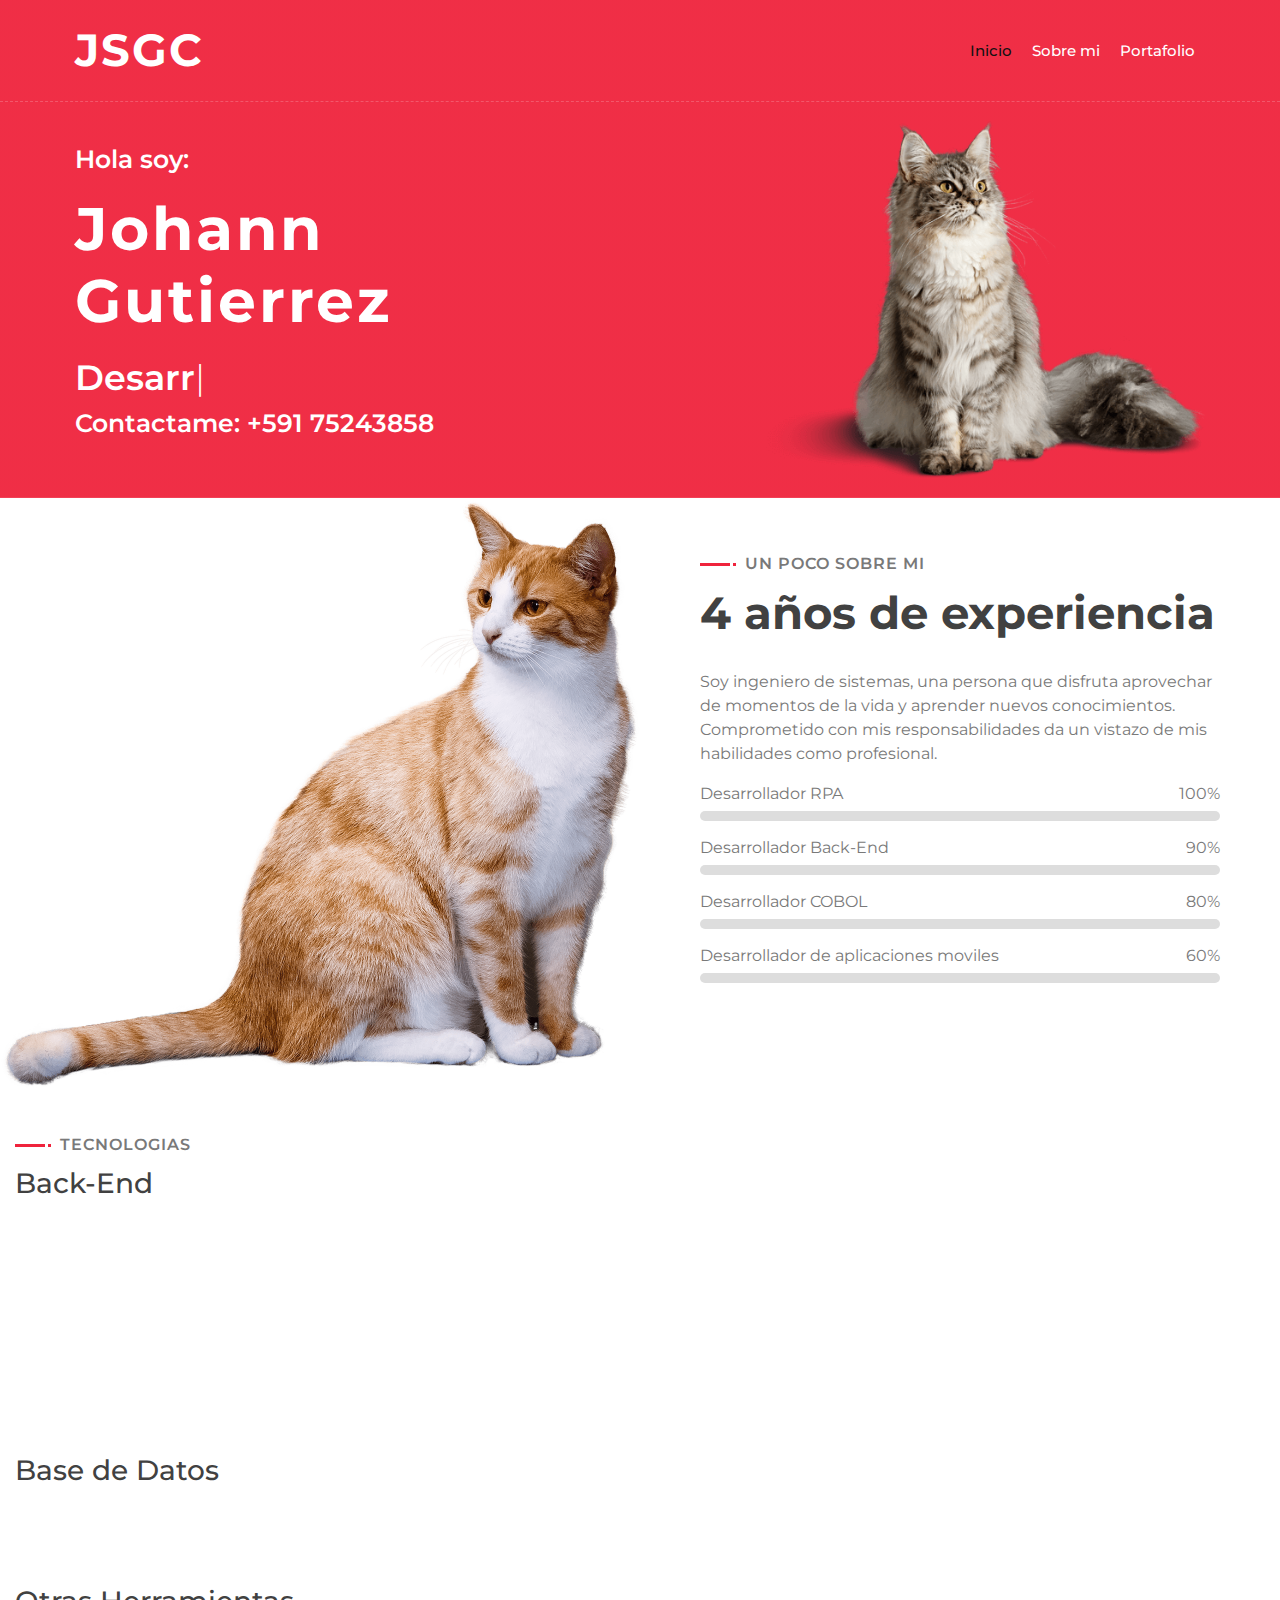
<file: index.html>
<!DOCTYPE html>
<html lang="en">
    <head>
        <meta charset="utf-8">
        <title>Portafolio: Johann Gutierrez</title>
        <meta content="width=device-width, initial-scale=1.0" name="viewport">

        <!-- Google Font -->
        <link href="https://fonts.googleapis.com/css2?family=Montserrat:wght@300;400;500;600;700&display=swap" rel="stylesheet">

        <!-- CSS Libraries -->
        <link href="https://stackpath.bootstrapcdn.com/bootstrap/4.4.1/css/bootstrap.min.css" rel="stylesheet">
        <link href="https://cdnjs.cloudflare.com/ajax/libs/font-awesome/5.10.0/css/all.min.css" rel="stylesheet">
        <link href="lib/animate/animate.min.css" rel="stylesheet">

        <!-- Template Stylesheet -->
        <link href="css/style.css" rel="stylesheet">
    </head>

    <body data-spy="scroll" data-target=".navbar" data-offset="51">
        <!-- Navbar Start -->
        <div class="navbar navbar-expand-lg bg-light navbar-light">
            <div class="container-fluid">
                <a href="" class="navbar-brand">JSGC</a>
                <button type="button" class="navbar-toggler" data-toggle="collapse" data-target="#navbarCollapse">
                    <span class="navbar-toggler-icon"></span>
                </button>

                <div class="collapse navbar-collapse justify-content-between" id="navbarCollapse">
                    <div class="navbar-nav ml-auto">
                        <a href="#home" class="nav-item nav-link active">Inicio</a>
                        <a href="#about" class="nav-item nav-link">Sobre mi</a>
                        <a href="#portfolio" class="nav-item nav-link">Portafolio</a>
                    </div>
                </div>
            </div>
        </div>
        <!-- Navbar End -->


        <!-- Hero Start -->
        <div class="hero" id="home" style="padding-bottom: 20px;">
            <div class="container-fluid">
                <div class="row align-items-center">
                    <div class="col-sm-12 col-md-6">
                        <div class="hero-content">
                            <div class="hero-text">
                                <p>Hola soy:</p>
                                <h1>Johann Gutierrez</h1>
                                <h2></h2>
                                <div class="typed-text"> Desarrollador Back-End, 
                                    Desarrollador RPA, 
                                    Desarrollador Apps Moviles, 
                                    Desarrollador COBOL
                                </div>
                                <p>Contactame: +591 75243858</p>
                            </div>
                        </div>
                    </div>
                    <div class="col-sm-12 col-md-6 d-none d-md-block">
                        <div class="hero-image">
                            <img src="img/portada.png" alt="Hero Image">
                        </div>
                    </div>
                </div>
            </div>
        </div>
        <!-- Hero End -->

        <!-- About Start -->
        <div class="about wow fadeInUp" data-wow-delay="0.1s" id="about">
            <div class="container-fluid">
                <div class="row align-items-center">
                    <div class="col-lg-6">
                        <div class="about-img">
                            <img src="img/sobre-mi.png" alt="Image">
                        </div>
                    </div>
                    <div class="col-lg-6" style="padding-bottom: 20px;">
                        <div class="about-content">
                            <div class="section-header text-left">
                                <p>Un poco sobre mi</p>
                                <h2>4 años de experiencia</h2>
                            </div>
                            <div class="about-text">
                                <p>
                                    Soy ingeniero de sistemas, una persona que disfruta aprovechar de momentos de la vida y aprender nuevos conocimientos. 
                                    Comprometido con mis responsabilidades da un vistazo de mis habilidades como profesional.
                                </p>
                            </div>
                            <div class="skills">
                                <div class="skill-name">
                                    <p>Desarrollador RPA</p><p>100%</p>
                                </div>
                                <div class="progress">
                                    <div class="progress-bar" role="progressbar" aria-valuenow="100" aria-valuemin="0" aria-valuemax="100"></div>
                                </div>
                                <div class="skill-name">
                                    <p> Desarrollador Back-End</p><p>90%</p>
                                </div>
                                <div class="progress">
                                    <div class="progress-bar" role="progressbar" aria-valuenow="90" aria-valuemin="0" aria-valuemax="100"></div>
                                </div>
                                <div class="skill-name">
                                    <p>Desarrollador COBOL</p><p>80%</p>
                                </div>
                                <div class="progress">
                                    <div class="progress-bar" role="progressbar" aria-valuenow="80" aria-valuemin="0" aria-valuemax="100"></div>
                                </div>
                                <div class="skill-name">
                                    <p>Desarrollador de aplicaciones moviles</p><p>60%</p>
                                </div>
                                <div class="progress">
                                    <div class="progress-bar" role="progressbar" aria-valuenow="60" aria-valuemin="0" aria-valuemax="100"></div>
                                </div>
                            </div>
                        </div>
                    </div>
                </div>  
                <div class="team">
                    <div class="section-header text-left">
                        <p>TECNOLOGIAS</p>
                        <h3>Back-End</h3>
                    </div>
                    <div class="row">
                        <div class="col-lg-4 wow fadeInUp">
                            <div class="team-item">
                                <div class="team-img col-md-2">
                                    <img src="img/html.png" alt="Image">
                                </div>
                                <div class="team-text">
                                    <h4>HTML</h4>
                                </div>
                            </div>
                        </div>
                        <div class="col-lg-4 wow fadeInUp">
                            <div class="team-item">
                                <div class="team-img col-md-2">
                                    <img src="img/css.jpeg" alt="Image">
                                </div>
                                <div class="team-text">
                                    <h4>CSS</h4>
                                </div>
                            </div>
                        </div>
                        <div class="col-lg-4 wow fadeInUp">
                            <div class="team-item">
                                <div class="team-img col-md-2">
                                    <img src="img/javascript.png" alt="Image">
                                </div>
                                <div class="team-text">
                                    <h4>JavaScript</h4>
                                </div>
                            </div>
                        </div>
                        <div class="col-lg-4 wow fadeInUp">
                            <div class="team-item">
                                <div class="team-img col-md-2">
                                    <img src="img/typescript.png" alt="Image">
                                </div>
                                <div class="team-text">
                                    <h4>TypeScript</h4>
                                </div>
                            </div>
                        </div>
                        <div class="col-lg-4 wow fadeInUp">
                            <div class="team-item">
                                <div class="team-img col-md-2">
                                    <img src="img/nestjs.png" alt="Image">
                                </div>
                                <div class="team-text">
                                    <h4>NestJS</h4>
                                </div>
                            </div>
                        </div>
                        <div class="col-lg-4 wow fadeInUp">
                            <div class="team-item">
                                <div class="team-img col-md-2">
                                    <img src="img/java.png" alt="Image">
                                </div>
                                <div class="team-text">
                                    <h4>Java</h4>
                                </div>
                            </div>
                        </div>
                        <div class="col-lg-4 wow fadeInUp">
                            <div class="team-item">
                                <div class="team-img col-md-2">
                                    <img src="img/asp.png" alt="Image">
                                </div>
                                <div class="team-text">
                                    <h4>C#/ASP.NET</h4>
                                </div>
                            </div>
                        </div>
                        <div class="col-lg-4 wow fadeInUp">
                            <div class="team-item">
                                <div class="team-img col-md-2">
                                    <img src="img/flutter.png" alt="Image">
                                </div>
                                <div class="team-text">
                                    <h4>Flutter</h4>
                                </div>
                            </div>
                        </div>
                    </div>
                    <div class="section-header text-left">
                        <h3>Base de Datos</h3>
                    </div>
                    <div class="row">
                        <div class="col-lg-4 wow fadeInUp">
                            <div class="team-item">
                                <div class="team-img col-md-2">
                                    <img src="img/postgre.png" alt="Image">
                                </div>
                                <div class="team-text">
                                    <h4>PostgreSQL</h4>
                                </div>
                            </div>
                        </div>
                        <div class="col-lg-4 wow fadeInUp">
                            <div class="team-item">
                                <div class="team-img col-md-2">
                                    <img src="img/oracle.png" alt="Image">
                                </div>
                                <div class="team-text">
                                    <h4>Oracle</h4>
                                </div>
                            </div>
                        </div>
                        <div class="col-lg-4 wow fadeInUp">
                            <div class="team-item">
                                <div class="team-img col-md-2">
                                    <img src="img/mongo.png" alt="Image">
                                </div>
                                <div class="team-text">
                                    <h4>Mongo DB</h4>
                                </div>
                            </div>
                        </div>   
                    </div>
                    <div class="section-header text-left">
                        <h3>Otras Herramientas</h3>
                    </div>
                    <div class="row">
                        <div class="col-lg-4 wow fadeInUp">
                            <div class="team-item">
                                <div class="team-img col-md-2">
                                    <img src="img/pad.jpeg" alt="Image">
                                </div>
                                <div class="team-text">
                                    <h4>Power Automate</h4>
                                </div>
                            </div>
                        </div>
                    </div>
                </div>
            </div>
        </div>
        <!-- About End -->

        <!-- Portfolio Start -->
        <div class="portfolio" id="portfolio">
            <div class="container">
                <div class="section-header text-center wow zoomIn" data-wow-delay="0.1s">
                    <p>Mi portafolio</p>
                    <h2>Algunos de mis proyectos</h2>
                </div>
                <div class="row portfolio-container">
                    <div class="col-lg-4 col-md-6 col-sm-12 portfolio-item filter-1 wow fadeInUp" data-wow-delay="0.0s">
                        <div class="portfolio-wrap">
                            <div class="portfolio-img">
                                <img src="img/carrito.jpg" alt="Image">
                            </div>
                            <div class="portfolio-text">
                                <h3>Shopping Cart</h3>
                                <a class="btn-hero" href="pages/shopping-cart.html" data-lightbox="portfolio">Ir</a>
                            </div>
                        </div>
                    </div>
                    <div class="col-lg-4 col-md-6 col-sm-12 portfolio-item filter-2 wow fadeInUp" data-wow-delay="0.2s">
                        <div class="portfolio-wrap">
                            <div class="portfolio-img">
                                <img src="img/portfolio-2.jpg" alt="Image">
                            </div>
                            <div class="portfolio-text">
                                <h3>Landing Page</h3>
                                <button type="button" class="btn-hero" data-toggle="modal" data-target="#disponible">Ir</button>
                            </div>
                        </div>
                    </div>
                    <div class="col-lg-4 col-md-6 col-sm-12 portfolio-item filter-3 wow fadeInUp" data-wow-delay="0.4s">
                        <div class="portfolio-wrap">
                            <div class="portfolio-img">
                                <img src="img/portfolio-3.jpg" alt="Image">
                            </div>
                            <div class="portfolio-text">
                                <h3>eCommerce Website</h3>
                                <button type="button" class="btn-hero" data-toggle="modal" data-target="#disponible">Ir</button>
                            </div>
                        </div>
                    </div>
                </div>
            </div>
            
        </div>
        <!-- Portfolio End -->

        <!-- Footer Start -->
        <div class="footer wow fadeIn" data-wow-delay="0.3s" style="padding-bottom: 20px;">
            <div class="container-fluid">
                <div class="container">
                    <div class="footer-info">
                        <h2>Johann Gutierrez Carrillo</h2>
                        <h3>La Paz, Bolivia</h3>
                        <div class="footer-menu">
                            <p>+591 75243858</p>
                            <p>jsgc1290@gmail.com</p>
                        </div>
                        <div class="footer-social">
                            <a href=""><i class="fab fa-facebook-f"></i></a>
                            <a href=""><i class="fab fa-youtube"></i></a>
                            <a href=""><i class="fab fa-linkedin-in"></i></a>
                        </div>
                    </div>
                </div>
            </div>
        </div>
        <!-- Footer End -->
        
        <a href="#" class="btn back-to-top"><i class="fa fa-chevron-up"></i></a>

        <div id="loader" class="show">
            <div class="loader"></div>
        </div>
        
        <div class="modal fade" id="disponible" tabindex="-1" role="dialog" aria-labelledby="disponible" aria-hidden="true">
            <div class="modal-dialog" role="document">
                <div class="modal-content">
                    <div class="modal-header">
                        <h5 class="modal-title" id="exampleModalLabel">ATENCIÓN</h5>
                        <button type="button" class="close" data-dismiss="modal" aria-label="Close">
                            <span aria-hidden="true">&times;</span>
                        </button>
                    </div>
                    <div class="modal-body">
                        Proyecto no disponible para su visualizacion por el momento.
                    </div>
                    <div class="modal-footer">
                        <button type="button" class="btn btn-secondary" data-dismiss="modal">Aceptar</button>
                    </div>
                </div>
            </div>
        </div>

        <!-- JavaScript Libraries -->
        <script src="https://code.jquery.com/jquery-3.4.1.min.js"></script>
        <script src="https://stackpath.bootstrapcdn.com/bootstrap/4.4.1/js/bootstrap.bundle.min.js"></script>
        <script src="lib/wow/wow.min.js"></script>
        <script src="lib/waypoints/waypoints.min.js"></script>
        <script src="lib/typed/typed.min.js"></script>
        

        <!-- Template Javascript -->
        <script src="js/main.js"></script>
    </body>
</html>
</file>
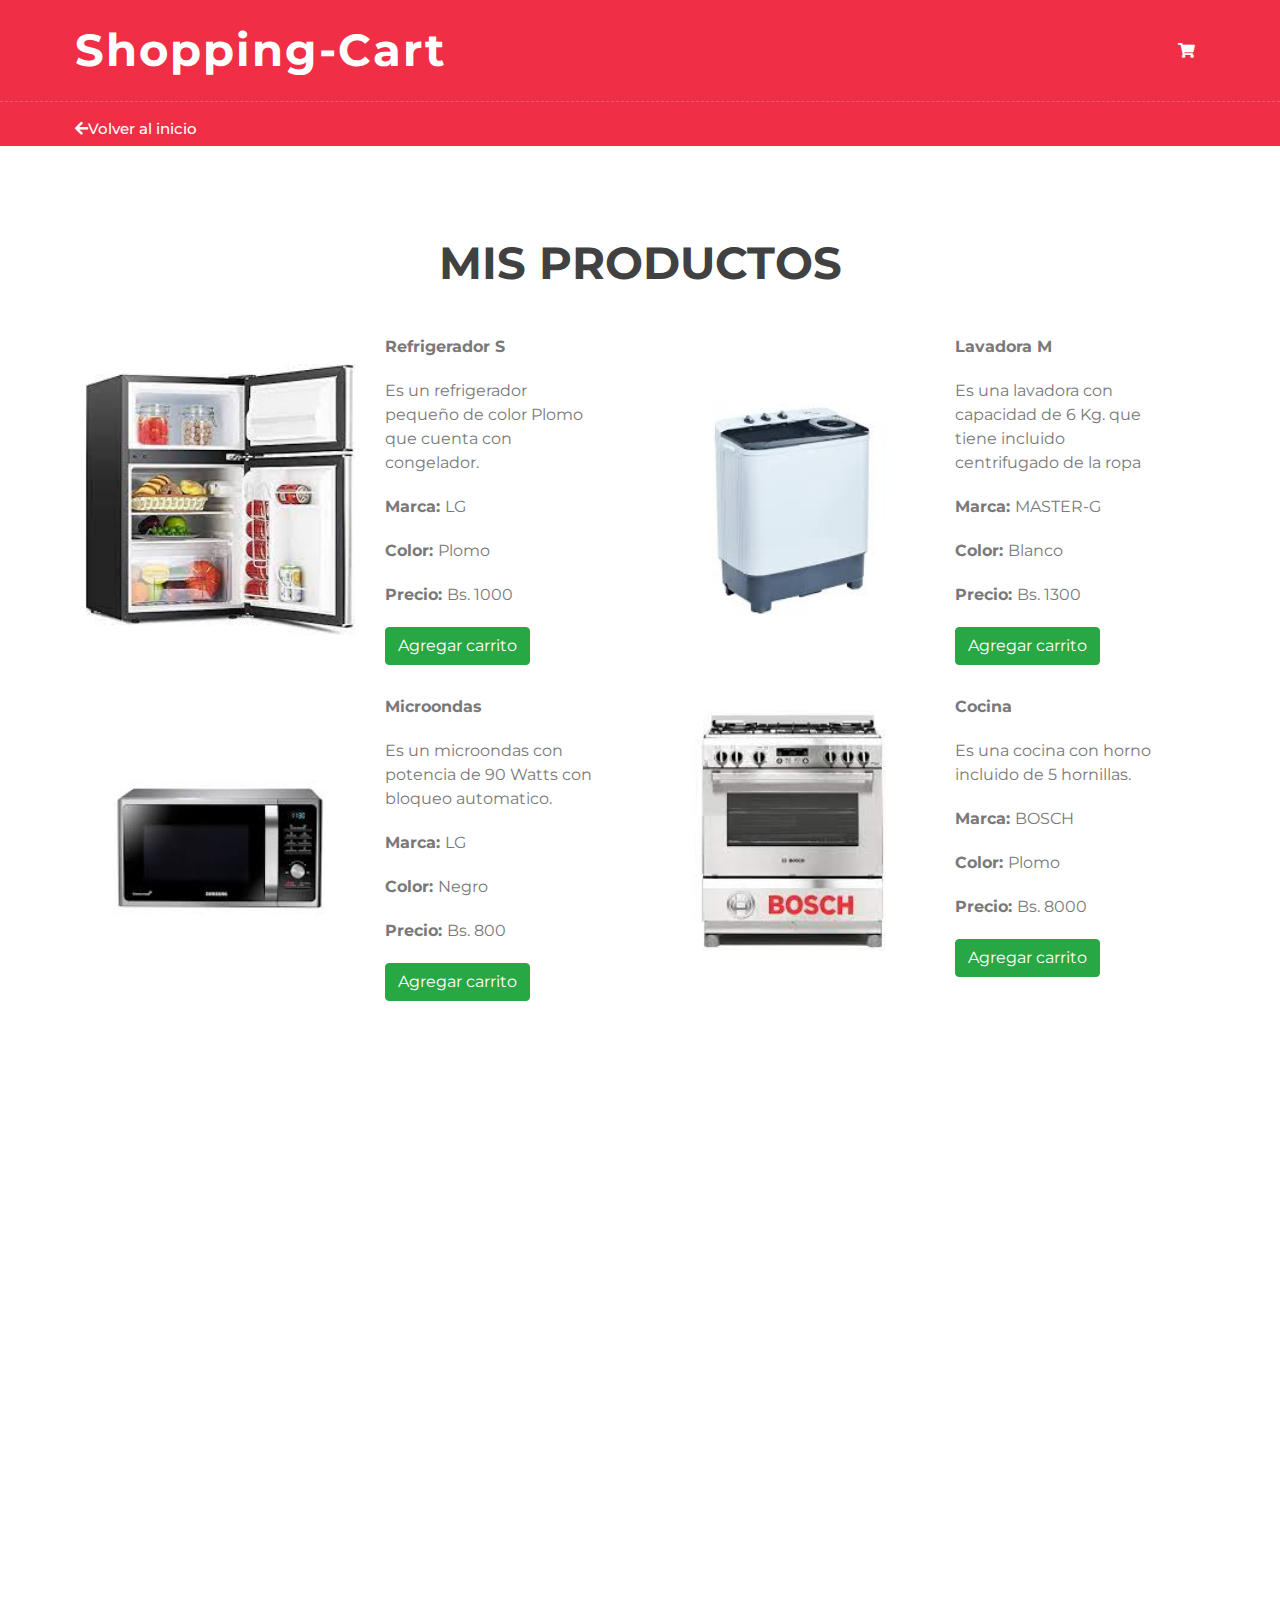
<file: pages/shopping-cart.html>
<!DOCTYPE html>
<html lang="en">
    <head>
        <meta charset="utf-8">
        <title>Portafolio: Johann Gutierrez</title>
        <meta content="width=device-width, initial-scale=1.0" name="viewport">

        <!-- Google Font -->
        <link href="https://fonts.googleapis.com/css2?family=Montserrat:wght@300;400;500;600;700&display=swap" rel="stylesheet">

        <!-- CSS Libraries -->
        <link href="https://stackpath.bootstrapcdn.com/bootstrap/4.4.1/css/bootstrap.min.css" rel="stylesheet">
        <link href="https://cdnjs.cloudflare.com/ajax/libs/font-awesome/5.10.0/css/all.min.css" rel="stylesheet">
        <link href="../lib/animate/animate.min.css" rel="stylesheet">

        <!-- Template Stylesheet -->
        <link href="../css/style.css" rel="stylesheet">
    </head>

    <body data-spy="scroll" data-target=".navbar" data-offset="51">
        <div class="navbar navbar-expand-lg bg-light navbar-light">
            <div class="container-fluid">
                <a href="" class="navbar-brand">Shopping-Cart</a>
                <button type="button" class="navbar-toggler" data-toggle="collapse" data-target="#navbarCollapse">
                    <span class="navbar-toggler-icon"></span>
                </button>
                <div class="collapse navbar-collapse justify-content-between" id="navbarCollapse">
                    <div class="navbar-nav ml-auto">
                        <a type="button" class="nav-item nav-link" data-toggle="modal" data-target="#carrito-compras" id="ver-carrito-compras">
                            <i class="fa fa-shopping-cart"></i>
                        </a>
                    </div>
                </div>
            </div>
        </div>
        <div class="hero">
            <div class="container-fluid">
                <div class="hero-content">
                    <div class="hero-text">
                        <a href="../index.html"><h4 style="color: white; font-size: 15px;"><i class="fa fa-arrow-left"></i>Volver al inicio</h4></a>
                    </div>
                </div>
            </div>
        </div>

        <div class="team" id="team">
            <div class="container">
                <div class="section-header text-center zoomIn" >
                    <h2>MIS PRODUCTOS</h2>
                </div>
                <div class="row" id="productos-disponibles">
                    <!-- Aqui van mis productos disponibles -->
                </div>
            </div>
        </div>

        <div id="loader" class="show">
            <div class="loader"></div>
        </div>
        
        <div class="modal fade bd-example-modal-lg" id="carrito-compras" tabindex="-1" role="dialog" aria-labelledby="carrito-compras" aria-hidden="true">
            <div class="modal-dialog modal-lg" role="document">
                <div class="modal-content">
                    <div class="modal-header">
                        <h5 class="modal-title" id="exampleModalLabel">Mi carrito</h5>
                        <button type="button" class="close" data-dismiss="modal" aria-label="Close">
                            <span aria-hidden="true">&times;</span>
                        </button>
                    </div>
                    <div class="modal-body" id="modal-body">
                        <table >
                            <table class="table table-bordered" id="lista-carrito">
                                <thead>
                                  <tr>
                                    <th scope="col">Imagen</th>
                                    <th scope="col">Producto</th>
                                    <th scope="col">Precio</th>
                                    <th scope="col">Cantidad</th>
                                    <th scope="col">Acciones</th>
                                  </tr>
                                </thead>
                                <tbody>
                                
                                </tbody>
                                <tfooter>
                                    <tr>
                                        <td colspan="4">TOTAL</td>
                                        <td id="carrito-total"></td>
                                    </tr>
                                </tfooter>
                              </table>
                        </table>
                    </div>
                    <div class="modal-footer" id="modal-footer">
                        <button type="button" class="btn btn-danger" id="vaciar-carrito">Vaciar carrito</button>
                        <button type="button" class="btn btn-success" id="aceptar-carrito">Comprar</button>
                    </div>
                </div>
            </div>
        </div>

        <!-- JavaScript Libraries -->
        <script src="https://code.jquery.com/jquery-3.4.1.min.js"></script>
        <script src="https://stackpath.bootstrapcdn.com/bootstrap/4.4.1/js/bootstrap.bundle.min.js"></script>
        <script src="../lib/wow/wow.min.js"></script>
        <script src="../lib/waypoints/waypoints.min.js"></script>
        <script src="../lib/typed/typed.min.js"></script>
        

        <!-- Template Javascript -->
        <script src="../js/main.js"></script>
        <script src="../js/carrito-compras.js"></script>
    </body>
</html>
</file>
<file: css/style.css>
/*******************************/
/********* General CSS *********/
/*******************************/
body {
    color: #797979;
    background: #ffffff;
    font-family: 'Montserrat', sans-serif;
}

h1,
h2, 
h3, 
h4,
h5, 
h6 {
    color: #414141;
}

a {
    color: #313131;
    transition: .3s;
}

a:hover,
a:active,
a:focus {
    color: #EF233C;
    outline: none;
    text-decoration: none;
}

.btn:focus,
.form-control:focus {
    box-shadow: none;
}

.container-fluid {
    max-width: 1366px;
}

.btn-hero {
    padding: 12px 25px;
    font-size: 14px;
    font-weight: 600;
    letter-spacing: 1px;
    color: #ffffff;
    background: #EF233C; 
    border: 2px solid transparent;
    border-radius: 0;
    box-shadow: inset 0 0 0 50px #EF233C;
    transition: ease-out 0.3s;
    -webkit-transition: ease-out 0.3s;
    -moz-transition: ease-out 0.3s;
}

.btn-hero:hover {
    color: #EF233C;
    background: transparent;
    box-shadow: inset 0 0 0 0 #EF233C;
    border-color: #EF233C;
}

/* .btn {
    padding: 12px 25px;
    font-size: 14px;
    font-weight: 600;
    letter-spacing: 1px;
    color: #ffffff;
    background: #EF233C; 
    border: 2px solid transparent;
    border-radius: 0;
    box-shadow: inset 0 0 0 50px #EF233C;
    transition: ease-out 0.3s;
    -webkit-transition: ease-out 0.3s;
    -moz-transition: ease-out 0.3s;
} */

/* .btn:hover {
    color: #EF233C;
    background: transparent;
    box-shadow: inset 0 0 0 0 #EF233C;
    border-color: #EF233C;
} */

#loader {
    position: fixed;
    top: 0;
    right: 0;
    bottom: 0;
    left: 0;
    display: flex;
    align-items: center;
    justify-content: center;
    background: #ffffff;
    opacity: 0;
    visibility: hidden;
    -webkit-transition: opacity .3s ease-out, visibility 0s linear .3s;
    -o-transition: opacity .3s ease-out, visibility 0s linear .3s;
    transition: opacity .3s ease-out, visibility 0s linear .3s;
    z-index: 999;
}

#loader.show {
    -webkit-transition: opacity .6s ease-out, visibility 0s linear 0s;
    -o-transition: opacity .6s ease-out, visibility 0s linear 0s;
    transition: opacity .6s ease-out, visibility 0s linear 0s;
    visibility: visible;
    opacity: 1;
}

#loader .loader {
    position: relative;
    width: 45px;
    height: 45px;
    border: 5px solid #dddddd;
    border-top: 5px solid #EF233C;
    border-radius: 50%;
    -webkit-animation: spin 2s linear infinite;
    animation: spin 2s linear infinite;
}

@-webkit-keyframes spin {
    0% { -webkit-transform: rotate(0deg); }
    100% { -webkit-transform: rotate(360deg); }
}

@keyframes spin {
    0% { transform: rotate(0deg); }
    100% { transform: rotate(360deg); }
}

.back-to-top {
    position: fixed;
    display: none;
    width: 44px;
    height: 44px;
    padding: 8px 0;
    text-align: center;
    line-height: 1;
    font-size: 22px;
    right: 15px;
    bottom: 15px;
    z-index: 9;
}

.back-to-top i {
    color: #ffffff;
}

.back-to-top:hover i {
    color: #414141;
}


/**********************************/
/*********** Nav Bar CSS **********/
/**********************************/
.navbar {
    position: relative;
    transition: .5s;
    z-index: 999;
}

.navbar.nav-sticky {
    position: fixed;
    top: 0;
    width: 100%;
    box-shadow: 0 2px 5px rgba(0, 0, 0, .3);
}

.navbar .navbar-brand {
    margin: 0;
    font-size: 45px;
    line-height: 0px;
    font-weight: 700;
    letter-spacing: 2px;
    transition: .5s;
    
}

.navbar .navbar-brand img {
    max-width: 100%;
    max-height: 40px;
}

.navbar .dropdown-menu {
    margin-top: 0;
    border: 0;
    border-radius: 0;
    background: #f8f9fa;
}

@media (min-width: 992px) {
    .navbar {
        position: absolute;
        width: 100%;
        padding: 30px 60px;
        background: transparent !important;
        border-bottom: 1px dashed rgba(256, 256, 256, .2);
        z-index: 9;
    }
    
    .navbar.nav-sticky {
        padding: 10px 60px;
        background: #ffffff !important;
    }
    
    .navbar .navbar-brand {
        color: #ffffff;
    }
    
    .navbar.nav-sticky .navbar-brand {
        color: #EF233C;
    }

    .navbar-light .navbar-nav .nav-link,
    .navbar-light .navbar-nav .nav-link:focus {
        padding: 10px 10px 8px 10px;
        color: #ffffff;
        font-size: 15px;
        font-weight: 500;
    }
    
    .navbar-light.nav-sticky .navbar-nav .nav-link,
    .navbar-light.nav-sticky .navbar-nav .nav-link:focus {
        color: #414141;
    }

    .navbar-light .navbar-nav .nav-link:hover,
    .navbar-light .navbar-nav .nav-link.active {
        color: #111111;
    }
    
    .navbar-light.nav-sticky .navbar-nav .nav-link:hover,
    .navbar-light.nav-sticky .navbar-nav .nav-link.active {
        color: #EF233C;
    }
}

@media (max-width: 991.98px) {   
    .navbar {
        padding: 15px;
        background: #ffffff !important;
    }
    
    .navbar .navbar-brand {
        color: #EF233C;
    }
    
    .navbar .navbar-nav {
        margin-top: 15px;
    }
    
    .navbar a.nav-link {
        padding: 5px;
    }
    
    .navbar .dropdown-menu {
        box-shadow: none;
    }
}


/*******************************/
/********** Hero CSS ***********/
/*******************************/
.hero {
    position: relative;
    width: 100%;
    margin-bottom: 45px;
    padding: 120px 0 0 0;
    overflow: hidden;
    background: linear-gradient(rgba(239, 35, 60, .95), rgba(239, 35, 60, .95));
    background-position: center;
    background-repeat: no-repeat;
    background-size: cover;
}

.hero .container-fluid {
    padding: 0;
}

.hero .hero-image {
    position: relative;
    text-align: right;
    padding-right: 75px;
}

.hero .hero-image img {
    max-width: 80%;
    max-height: 80%;
}

.hero .hero-content {
    position: relative;
    padding-left: 75px;
    display: flex;
    align-items: flex-start;
    justify-content: center;
    flex-direction: column;
}

.hero .hero-text p {
    color: #ffffff;
    font-size: 25px;
    font-weight: 600;
    margin-bottom: 15px;
}

.hero .hero-text h1 {
    color: #ffffff;
    font-size: 60px;
    font-weight: 700;
    letter-spacing: 3px;
    margin-bottom: 15px;
}

.hero .hero-text h2 {
    display: inline-block;
    margin: 0;
    height: 35px;
    color: #ffffff;
    font-size: 35px;
    font-weight: 600;
}

.hero .hero-text .typed-text {
    display: none;
}

.hero .hero-text .typed-cursor {
    font-size: 35px;
    font-weight: 300;
    color: #ffffff;
}

.hero .hero-btn .btn {
    margin-top: 35px;
    color: #EF233C;
    background: #ffffff;
    box-shadow: inset 0 0 0 50px #ffffff;
}

.hero .hero-btn .btn:hover {
    color: #ffffff;
    background: transparent;
    box-shadow: inset 0 0 0 0 #ffffff;
    border-color: #ffffff;
}

.hero .hero-btn .btn:first-child {
    margin-right: 10px;
}

@media (max-width: 991.98px) {
    .hero {
        padding-top: 60px;
    }
    
    .hero .hero-content {
        padding: 0 15px;
    }
    
    .hero .hero-text p {
        font-size: 20px;
    }
    
    .hero .hero-text h1 {
        font-size: 45px;
    }
    
    .hero .hero-text h2 {
        font-size: 25px;
        height: 25px;
    }
    
    .hero .hero-btn .btn {
        padding: 12px 30px;
        letter-spacing: 1px;
    }
}

@media (max-width: 767.98px) {
    .hero {
        padding-top: 60px;
        padding-bottom: 60px;
    }
    
    .hero,
    .hero .hero-text,
    .hero .hero-btn {
        width: 100%;
        text-align: center;
    }
    
    .hero .hero-text p {
        font-size: 18px;
    }
    
    .hero .hero-text h1 {
        font-size: 35px;
    }
    
    .hero .hero-text h2 {
        font-size: 22px;
        height: 22px;
    }
    
    .hero .hero-btn .btn {
        padding: 10px 15px;
        letter-spacing: 1px;
    }
}

@media (max-width: 575.98px) {
    .hero .hero-text p {
        font-size: 16px;
    }
    
    .hero .hero-text h1 {
        font-size: 30px;
    }
    
    .hero .hero-text h2 {
        font-size: 18px;
        height: 18px;
    }
    
    .hero .hero-btn .btn {
        padding: 8px 10px;
        letter-spacing: 0;
    }
}


/*******************************/
/******* Section Header ********/
/*******************************/
.section-header {
    position: relative;
    margin-bottom: 45px;
}

.section-header p {
    display: inline-block;
    margin: 0 30px;
    margin-bottom: 10px;
    padding-left: 15px;
    position: relative;
    font-size: 16px;
    font-weight: 600;
    letter-spacing: 1px;
    text-transform: uppercase;
    background: #ffffff;
}

.section-header p::before {
    position: absolute;
    content: "";
    height: 3px;
    top: 11px;
    right: 0;
    left: -30px;
    background: #EF233C;
    z-index: -1;
}

.section-header p::after {
    position: absolute;
    content: "";
    width: 3px;
    height: 3px;
    top: 11px;
    left: 3px;
    background: #EF233C;
    z-index: 1;
}

.section-header h2 {
    margin: 0;
    position: relative;
    font-size: 45px;
    font-weight: 700;
}

@media (max-width: 767.98px) {
    .section-header h2 {
        font-size: 30px;
    }
}


/*******************************/
/********** About CSS **********/
/*******************************/
.about {
    position: relative;
    width: 100%;
    margin: -45px 0 45px 0;
}

.about .col-lg-6 {
    padding: 0;
}

.about .section-header {
    margin-bottom: 30px;
}

.about .about-img {
    position: relative;
    height: 100%;
}

.about .about-img img {
    position: relative;
    width: 100%;
    height: 100%;
    object-fit: cover;
}

.about .about-content {
    padding: 0 60px;
}

.about .about-text p {
    font-size: 16px;
}

.about .skills {
    margin-bottom: 30px;
}

.about .skill-name {
    margin-top: 15px;
}

.about .skill-name p {
    display: inline-block;
    margin-bottom: 5px;
    font-size: 16px;
    font-weight: 400;
}

.about .skill-name p:last-child {
    float: right;
}

.about .progress {
    height: 10px;
    border-radius: 10px;
    background: #dddddd;
}

.about .progress .progress-bar {
    width: 0px;
    background: #EF233C;
    border-radius: 10px;
    transition: 2s;
}

.about .about-text a.btn {
    margin-top: 15px;
}

@media (max-width: 991.98px) {
    .about .about-content {
        padding: 45px 15px 0 15px;
    }
}


/*******************************/
/******* Experience CSS ********/
/*******************************/
.experience {
    position: relative;
    padding: 45px 0 15px 0;
}

.experience .timeline {
    position: relative;
    width: 100%;
}

.experience .timeline::after {
    content: '';
    position: absolute;
    width: 2px;
    background: #EF233C;
    top: 0;
    bottom: 0;
    left: 50%;
    margin-left: -1px;
}

.experience .timeline .timeline-item {
    position: relative;
    background: inherit;
    width: 50%;
    margin-bottom: 30px;
}

.experience .timeline .timeline-item.left {
    left: 0;
    padding-right: 30px;
}

.experience .timeline .timeline-item.right {
    left: 50%;
    padding-left: 30px;
}

.experience .timeline .timeline-item::after {
    content: '';
    position: absolute;
    width: 16px;
    height: 16px;
    top: 48px;
    right: -8px;
    background: #ffffff;
    border: 2px solid #EF233C;
    border-radius: 16px;
    z-index: 1;
}

.experience .timeline .timeline-item.right::after {
    left: -8px;
}

.experience .timeline .timeline-item::before {
  content: '';
  position: absolute;
  width: 0;
  height: 0;
  top: 46px;
  right: 10px;
  z-index: 1;
  border: 10px solid;
  border-color: transparent transparent transparent #dddddd;
}

.experience .timeline .timeline-item.right::before {
  left: 10px;
  border-color: transparent #dddddd transparent transparent;
}

.experience .timeline .timeline-date {
    position: absolute;
    width: 100%;
    top: 44px;
    font-size: 16px;
    font-weight: 600;
    color: #EF233C;
    text-transform: uppercase;
    letter-spacing: 1px;
    z-index: 1;
}

.experience .timeline .timeline-item.left .timeline-date {
    text-align: left;
    left: calc(100% + 55px);
}

.experience .timeline .timeline-item.right .timeline-date {
    text-align: right;
    right: calc(100% + 55px);
}

.experience .timeline .timeline-text {
    padding: 30px;
    background: #ffffff;
    position: relative;
    border-right: 5px solid #dddddd;
    box-shadow: 0 0 60px rgba(0, 0, 0, .08);
}

.experience .timeline .timeline-item.right .timeline-text {
    border-right: none;
    border-left: 5px solid #dddddd;
}

.experience .timeline .timeline-text h2 {
    margin: 0 0 5px 0;
    font-size: 22px;
    font-weight: 600;
}

.experience .timeline .timeline-text h4 {
    margin: 0 0 10px 0;
    font-size: 16px;
    font-style: italic;
    font-weight: 400;
}

.experience .timeline .timeline-text p {
    margin: 0;
    font-size: 16px;
}

@media (max-width: 767.98px) {
    .experience .timeline::after {
        left: 8px;
    }

    .experience .timeline .timeline-item {
        width: 100%;
        padding-left: 38px;
    }
    
    .experience .timeline .timeline-item.left {
        padding-right: 0;
    }
    
    .experience .timeline .timeline-item.right {
        left: 0%;
        padding-left: 38px;
    }

    .experience .timeline .timeline-item.left::after, 
    .experience .timeline .timeline-item.right::after {
        left: 0;
    }
    
    .experience .timeline .timeline-item.left::before,
    .experience .timeline .timeline-item.right::before {
        left: 18px;
        border-color: transparent #dddddd transparent transparent;
    }
    
    .experience .timeline .timeline-item.left .timeline-date,
    .experience .timeline .timeline-item.right .timeline-date {
        position: relative;
        top: 0;
        right: auto;
        left: 0;
        text-align: left;
        margin-bottom: 10px;
    }
    
    .experience .timeline .timeline-item.left .timeline-text,
    .experience .timeline .timeline-item.right .timeline-text {
        border-right: none;
        border-left: 5px solid #dddddd;
    }
}


/*******************************/
/********* Service CSS *********/
/*******************************/
.service {
    position: relative;
    width: 100%;
    padding: 45px 0 15px 0;
}

.service .service-item {
    position: relative;
    margin-bottom: 30px;
    display: flex;
    align-items: center;
    box-shadow: inset 0 0 0 0 transparent;
    transition: ease-out 0.5s;
}

.service .service-item:hover {
    box-shadow: inset 800px 0 0 0 #EF233C;
}

.service .service-icon {
    position: relative;
    width: 150px;
    min-height: 150px;
    display: flex;
    align-items: center;
    justify-content: center;
    border: 1px solid #EF233C;
    background: #ffffff;
}

.service .service-icon i {
    position: relative;
    font-size: 60px;
    color: #EF233C;
    transition: .3s;
}

.service .service-item:hover i {
    font-size: 75px;
}

.service .service-text {
    position: relative;
    width: calc(100% - 120px);
    padding: 0 30px;
}

.service .service-text h3 {
    margin-bottom: 10px;
    font-size: 20px;
    font-weight: 600;
    transition: 1s;
}

.service .service-text p {
    margin: 0;
    font-size: 16px;
    transition: 1s;
}

.service .service-item:hover .service-text h3,
.service .service-item:hover .service-text p {
    color: #ffffff;
}

@media (max-width: 575.98px) {
    .service .service-text h3 {
        font-size: 16px;
        margin-bottom: 5px;
    }
    
    .service .service-text p {
        font-size: 14px;
    }
}


/*******************************/
/******** Portfolio CSS ********/
/*******************************/
.portfolio {
    position: relative;
    padding: 45px 0 15px 0;
}

.portfolio #portfolio-filter {
    padding: 0;
    margin: -15px 0 25px 0;
    list-style: none;
    font-size: 0;
    text-align: center;
}

.portfolio #portfolio-filter li {
    cursor: pointer;
    display: inline-block;
    margin: 5px;
    padding: 6px 12px;
    font-size: 14px;
    font-weight: 600;
    color: #ffffff;
    background: #EF233C;
    border: 2px solid transparent;
    border-radius: 0;
    box-shadow: inset 0 0 0 50px #EF233C;
    transition: ease-out 0.3s;
    -webkit-transition: ease-out 0.3s;
    -moz-transition: ease-out 0.3s;
}

.portfolio #portfolio-filter li:hover,
.portfolio #portfolio-filter li.filter-active {
    color: #EF233C;
    background: transparent;
    box-shadow: inset 0 0 0 0 #EF233C;
    border-color: #EF233C;
}

.portfolio .portfolio-item {
    position: relative;
}

.portfolio .portfolio-wrap {
    position: relative;
    width: 100%;
}

.portfolio .portfolio-img {
    position: relative;
    overflow: hidden;
}

.portfolio .portfolio-img img {
    position: relative;
    width: 100%; 
    height: 100%; 
    object-fit: cover;
    transform: scale(1.1);
    transition: .5s;
}

.portfolio .portfolio-item:hover img {
    margin-left: 15px;
}

.portfolio .portfolio-text {
    position: relative;
    height: 60px;
    width: calc(100% - 30px);
    margin: -30px 15px 30px 15px;
    display: flex;
    align-items: center;
    background: #ffffff;
    box-shadow: 0 0 15px rgba(0, 0, 0, .12);
}

.portfolio .portfolio-text h3 {
    width: calc(100% - 70px);
    font-size: 18px;
    font-weight: 600;
    margin: 0 0 0 15px;
    white-space: nowrap;
    overflow: hidden;
}

.portfolio .portfolio-text a.btn {
    width: 50px;
    height: 50px;
    padding: 0 0 2px 1px;
    display: flex;
    align-items: center;
    justify-content: center;
    font-size: 45px;
    font-weight: 100;
}

.portfolio .portfolio-item:hover a.btn {
    color: #EF233C;
    background: transparent;
    box-shadow: inset 0 0 0 0 #EF233C;
    border-color: #EF233C;
}


/*******************************/
/********* Banner CSS **********/
/*******************************/
.banner {
    position: relative;
    width: 100%;
    margin: 45px 0;
    padding: 90px 0;
    background: #EF233C;
}

.banner .container {
    max-width: 750px;
    text-align: center;
}

.banner .section-header {
    margin-bottom: 20px;
}

.banner .section-header p {
    color: #414141;
    background: transparent;
}

.banner .section-header p::after {
    display: none;
}

.banner .section-header h2 {
    color: #ffffff;
}

.banner .section-header h2 span {
    color: #414141;
    font-size: 50px;
}

.banner .banner-text p {
    font-size: 18px;
    color: #ffffff;
}

.banner .banner-text .btn {
    margin-top: 15px;
    color: #EF233C;
    background: #ffffff;
    box-shadow: inset 0 0 0 50px #ffffff;
}

.banner .banner-text .btn:hover {
    color: #ffffff;
    background: transparent;
    box-shadow: inset 0 0 0 0 #ffffff;
    border-color: #ffffff;
}


/*******************************/
/********* Pricing CSS *********/
/*******************************/
.price {
    position: relative;
    width: 100%;
    padding: 45px 0 15px 0;
}

.price .row {
    padding: 0 15px;
}

.price .col-md-4 {
    padding: 0;
}

.price .price-item {
    position: relative;
    margin-bottom: 30px;
    background: #ffffff;
}

.price .featured-item {
    box-shadow: 0 0 30px rgba(0, 0, 0, .2);
    z-index: 1;
}

.price .price-header,
.price .price-body,
.price .price-footer {
    position: relative;
    text-align: center;
}

.price .price-header {
    padding: 45px 0 30px 0;
    color: #414141;
}

.price .price-item.featured-item .price-header {
    color: #EF233C;
}

.price .price-title h2 {
    font-size: 25px;
    font-weight: 400;
    text-transform: uppercase;
}

.price .price-prices h2 {
    font-size: 45px;
    font-weight: 700;
    margin-left: 10px;
}

.price .price-prices h2 small {
    position: absolute;
    font-size: 18px;
    font-weight: 400;
    margin-top: 9px;
    margin-left: -12px;
}

.price .price-prices h2 span {
    margin-left: 1px;
    font-size: 18px;
    font-weight: 400;
}

.price .price-item.featured-item h2 {
    color: #EF233C;
}

.price .price-body {
    padding: 0 0 20px 0;
}

.price .price-description ul {
    margin: 0;
    padding: 0;
    list-style: none;
}

.price .price-description ul li {
    padding: 0 0 20px 0;
}

.price .price-item .price-action {
    padding-bottom: 45px;
}

.price .price-item .price-action .btn {
    color: #ffffff;
    background: #414141;
    box-shadow: inset 0 0 0 50px #414141;
}

.price .price-item .price-action .btn:hover {
    color: #414141;
    background: transparent;
    box-shadow: inset 0 0 0 0 #414141;
    border-color: #414141;
}

.price .price-item.featured-item .price-action .btn {
    color: #ffffff;
    background: #EF233C;
    box-shadow: inset 0 0 0 50px #EF233C;
}

.price .price-item.featured-item .price-action .btn:hover {
    color: #EF233C;
    background: transparent;
    box-shadow: inset 0 0 0 0 #EF233C;
    border-color: #EF233C;
}


/*******************************/
/*********** Team CSS **********/
/*******************************/
.team {
    position: relative;
    width: 100%;
    padding: 45px 0 15px 0;
}

.team .team-item {
    position: relative;
    background: #ffffff;
    margin-bottom: 30px;
    display: flex;
    align-items: center;
    justify-content: flex-start;
    box-shadow: inset 0 0 0 0 transparent;
    transition: ease-out 0.5s;
}

.team .team-img {
    position: relative;
    width: 50%;
    overflow: hidden;
}

.team .team-img img {
    position: relative;
    width: 100%;
    transition: .5s;
}

.team .team-text {
    position: relative;
    width: 50%;
    padding: 0 30px;
}

.team .team-text h2 {
    color: #EF233C;
    font-size: 18px;
    font-weight: 600;
    margin-bottom: 5px;
    transition: 1s;
}

.team .team-text h4 {
    font-size: 14px;
    font-weight: 600;
    margin-bottom: 15px;
    transition: 1s;
}

.team .team-text p {
    margin-bottom: 20px;
    transition: 1s;
}

.team .team-social {
    position: relative;
    display: flex;
    align-items: center;
    justify-content: flex-start;
}

.team .team-social a.btn {
    width: 35px;
    height: 35px;
    padding: 0;
    display: flex;
    align-items: center;
    justify-content: center;
    font-size: 14px;
    font-weight: normal;
    margin-right: 5px;
}

.team .team-item:hover {
    box-shadow: inset 800px 0 0 0 #EF233C;
}

.team .team-item:hover .team-img img {
    transform: scale(1.2);
}

.team .team-item:hover .team-text h2,
.team .team-item:hover .team-text h4,
.team .team-item:hover .team-text p {
    color: #ffffff;
}

.team .team-item:hover .team-social a.btn {
    background: #ffffff;
}

.team .team-item:hover .team-social a.btn:hover {
    border-color: #ffffff;
}

@media(max-width: 575.98px) {
    .team .team-text {
        padding: 0 15px;
    }
    
    .team .team-text h2 {
        font-size: 16px;
        margin-bottom: 0;
    }

    .team .team-text h4 {
        margin-bottom: 5px;
    }

    .team .team-text p {
        font-size: 14px;
        line-height: 18px;
        margin-bottom: 10px;
    }
}


/*******************************/
/******* Testimonial CSS *******/
/*******************************/
.testimonial {
    position: relative;
    margin: 45px 0;
    padding: 90px 0;
    background: #EF233C;
}

.testimonial .container {
    max-width: 900px;
}

.testimonial .testimonial-icon {
    margin-bottom: 45px;
    text-align: center;
}

.testimonial .testimonial-icon i {
    font-size: 60px;
    color: rgba(256, 256, 256, .5);
}

.testimonial .testimonial-item {
    position: relative;
    margin: 0 15px;
    text-align: center;
}

.testimonial .testimonial-img {
    position: relative;
    margin-bottom: 15px;
    z-index: 1;
}

.testimonial .testimonial-item img {
    margin: 0 auto;
    width: 120px;
    padding: 10px;
    border: 5px dotted #ffffff;
    border-radius: 100px;
}

.testimonial .testimonial-text {
    position: relative;
    margin-top: -70px;
    padding: 65px 35px 30px 35px;
    text-align: center;
    background: #ffffff;
    border-radius: 500px;
}

.testimonial .testimonial-item p {
    font-size: 18px;
    font-style: italic;
}

.testimonial .testimonial-text h3 {
    color: #EF233C;
    font-size: 18px;
    font-weight: 600;
    margin-bottom: 10px;
}

.testimonial .testimonial-text h4 {
    color: #666666;
    font-size: 14px;
    margin-bottom: 0;
}

.testimonial .owl-dots {
    margin-top: 15px;
    text-align: center;
}

.testimonial .owl-dot {
    display: inline-block;
    margin: 0 5px;
    width: 12px;
    height: 12px;
    border-radius: 50%;
    background: rgba(256, 256, 256, .5);
}

.testimonial .owl-dot.active {
    background: #ffffff;
}


/*******************************/
/********* Contact CSS *********/
/*******************************/
.contact {
    position: relative;
    width: 100%;
    margin: 45px 0;
    background: #EF233C;
}

.contact .container-fluid {
    background: url(../img/contact.jpg) left center no-repeat;
    background-size: contain;
}

.contact .contact-form {
    position: relative;
    padding: 90px 0 90px 45px;
    background: #EF233C;
}

.contact .contact-form input {
    color: #ffffff;
    padding: 15px 0;
    background: none;
    border-radius: 0;
    border: none;
    border-bottom: 1px solid rgba(256, 256, 256, .5);
}

.contact .contact-form textarea {
    color: #ffffff;
    height: 90px;
    padding: 15px 0;
    background: none;
    border-radius: 0;
    border: none;
    border-bottom: 1px solid rgba(256, 256, 256, .5);
}

.contact .contact-form .form-control::placeholder {
    color: #ffffff;
    opacity: 1;
}

.contact .contact-form .form-control:-ms-input-placeholder,
.contact .contact-form .form-control::-ms-input-placeholder {
    color: #ffffff;
}

.contact .contact-form .btn {
    margin-top: 35px;
    color: #EF233C;
    background: #ffffff;
    box-shadow: inset 0 0 0 50px #ffffff;
}

.contact .contact-form .btn:hover {
    color: #ffffff;
    background: transparent;
    box-shadow: inset 0 0 0 0 #ffffff;
    border-color: #ffffff;
}

.contact .help-block ul {
    margin: 0;
    padding: 0;
    list-style-type: none;
    font-size: 14px;
    font-style: italic;
    color: #ffffff;
}

@media (max-width: 767.98px) {
    .contact .container-fluid {
        background: none;
    }
    
    .contact .contact-form {
        padding: 90px 0;
    }
}


/*******************************/
/*********** Blog CSS **********/
/*******************************/
.blog {
    position: relative;
    width: 100%;
    padding: 45px 0 15px 0;
}

.blog .blog-item {
    position: relative;
    margin-bottom: 30px;
}

.blog .blog-img {
    position: relative;
    width: 100%;
    overflow: hidden;
}

.blog .blog-img img {
    width: 100%;
    transition: .5s;
}

.blog .blog-item:hover img {
    transform: scale(1.1);
}

.blog .blog-text {
    position: relative;
    padding: 30px;
    border-right: 1px solid rgba(0, 0, 0, .07);
    border-bottom: 1px solid rgba(0, 0, 0, .07);
    border-left: 1px solid rgba(0, 0, 0, .07);
}

.blog .blog-text h2 {
    font-size: 25px;
    font-weight: 600;
}

.blog .blog-text p {
    margin-bottom: 10px;
}

.blog .blog-item a.btn {
    margin-top: 10px;
    padding: 8px 15px;
}

.blog .blog-item a.btn i {
    margin-left: 5px;
}

.blog .blog-meta {
    position: relative;
    display: flex;
    margin-bottom: 15px;
}

.blog .blog-meta p {
    margin: 0 10px 0 0;
    font-size: 13px;
}

.blog .blog-meta i {
    color: #414141;
    margin-right: 5px;
}

.blog .blog-meta p:last-child {
    margin: 0;
}


/*******************************/
/********* Footer CSS **********/
/*******************************/
.footer {
    position: relative;
    margin-top: 45px;
    background: #EF233C;
}

.footer .container-fluid {
    padding: 60px 0 0 0;
}

.footer .footer-info {
    position: relative;
    width: 100%;
    text-align: center;
}

.footer .footer-info h2 {
    margin-bottom: 20px;
    font-size: 30px;
    font-weight: 700;
    color: #ffffff;
}

.footer .footer-info h3 {
    margin-bottom: 25px;
    font-size: 22px;
    font-weight: 600;
    color: #ffffff;
}

.footer .footer-menu {
    width: 100%;
    display: flex;
    justify-content: center;
}

.footer .footer-menu p {
    color: #ffffff;
    font-size: 22px;
    font-weight: 600;
    line-height: 20px;
    padding: 0 15px;
    border-right: 1px solid #ffffff;
}

.footer .footer-menu p:last-child {
    border: none;
}

.footer .footer-social {
    position: relative;
    margin-top: 15px;
}

.footer .footer-social a {
    display: inline-block;
}

.footer .footer-social a i {
    margin-right: 15px;
    font-size: 20px;
    color: #ffffff;
    transition: .3s;
}

.footer .footer-social a:last-child i {
    margin: 0;
}

.footer .footer-social a:hover i {
    color: #414141;
}

.footer .copyright {
    position: relative;
    text-align: center;
    margin-top: 30px;
    padding-top: 25px;
    padding-bottom: 25px;
}

.footer .copyright::before {
    position: absolute;
    content: "";
    width: 50%;
    height: 1px;
    top: 0;
    left: 25%;
    background: rgba(256, 256, 256, .2);
}

.footer .copyright p {
    margin: 0;
    color: #ffffff;
}

.footer .copyright .col-md-6:last-child p {
    text-align: right;
}

.footer .copyright p a {
    color: #ffffff;
    font-weight: 600;
}

.footer .copyright p a:hover {
    color: #414141;
}

@media (max-width: 575.98px) {
    .footer .footer-info h2 {
        margin-bottom: 20px;
        font-size: 20px;
        font-weight: 600;
    }

    .footer .footer-info h3 {
        margin-bottom: 20px;
        font-size: 16px;
    }

    .footer .footer-menu p {
        font-size: 16px;
        line-height: 16px;
        padding: 0 5px;
    }
}
</file>
